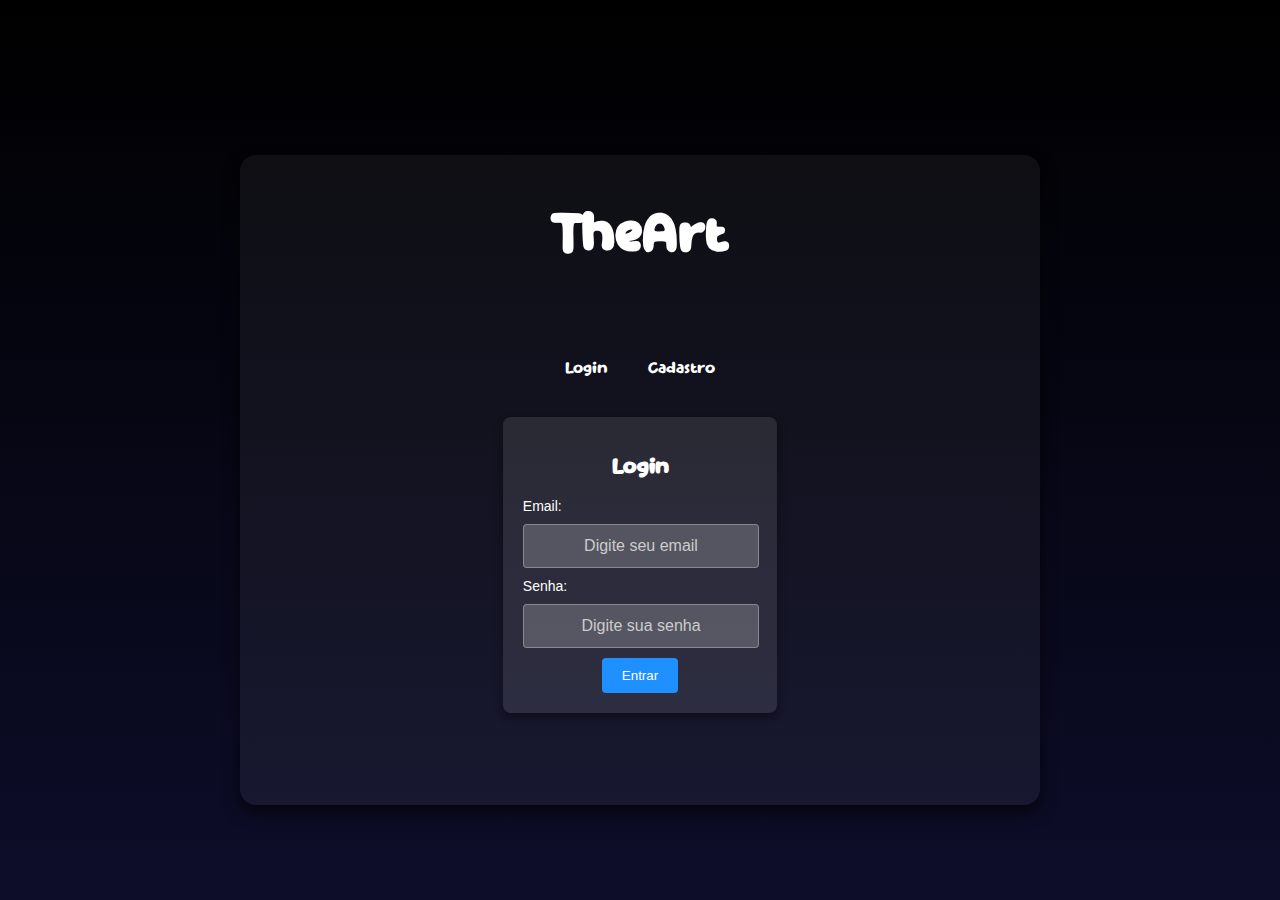
<file: primeiro projeto/index.html>
<!DOCTYPE html>
<html lang="pt-br">
<head>
    <meta charset="UTF-8">
    <meta name="viewport" content="width=device-width, initial-scale=1.0">
    <title>TheArt - Login e Cadastro</title>
    <link rel="stylesheet" href="styles.css">
    <script defer src="script.js"></script>
</head>
<body>
    <div class="container">
        <h1 class="title">TheArt</h1>
        <div class="form-wrapper">
            <div class="tabs">
                <button class="tab-button" onclick="showForm('login')">Login</button>
                <button class="tab-button" onclick="showForm('cadastro')">Cadastro</button>
            </div>
            <form id="login-form" class="form">
                <h2>Login</h2>
                <label for="email">Email:</label>
                <input type="email" id="email" placeholder="Digite seu email">
                <label for="senha">Senha:</label>
                <input type="password" id="senha" placeholder="Digite sua senha">
                <button type="submit">Entrar</button>
            </form>
            <form id="cadastro-form" class="form hidden">
                <h2>Cadastro</h2>
                <label for="nome">Nome:</label>
                <input type="text" id="nome" placeholder="Digite seu nome">
                <label for="email-cadastro">Email:</label>
                <input type="email" id="email-cadastro" placeholder="Digite seu email">
                <label for="senha-cadastro">Senha:</label>
                <input type="password" id="senha-cadastro" placeholder="Digite sua senha">
                <button type="submit">Cadastrar</button>
            </form>
        </div>
    </div>
</body>
</html>
</file>
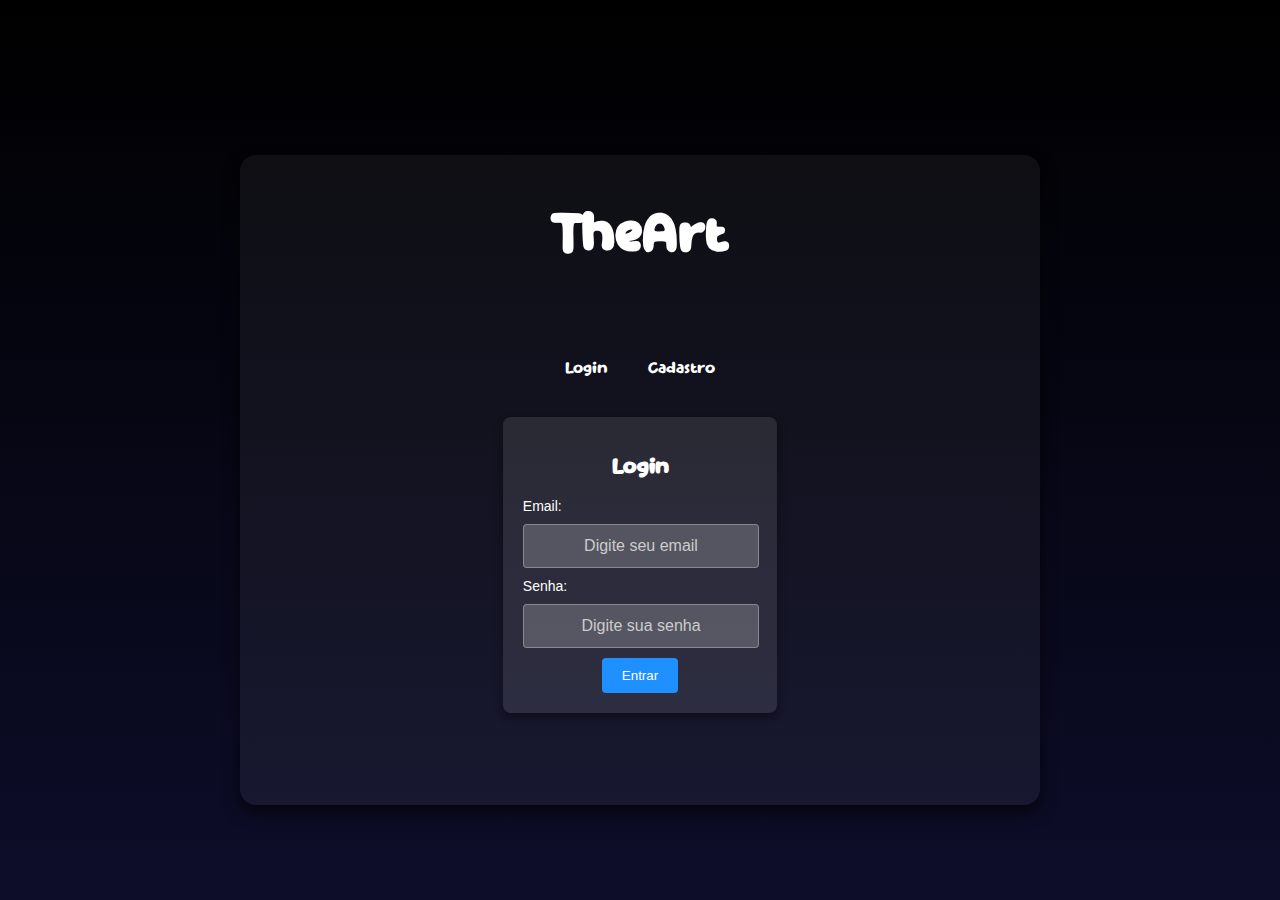
<file: Projetos/primeiro-projeto/index.html>
<!DOCTYPE html>
<html lang="pt-br">
<head>
    <meta charset="UTF-8">
    <meta name="viewport" content="width=device-width, initial-scale=1.0">
    <title>TheArt - Login e Cadastro</title>
    <link rel="stylesheet" href="styles.css">
    <script defer src="script.js"></script>
</head>
<body>
    <div class="container">
        <h1 class="title">TheArt</h1>
        <div class="form-wrapper">
            <div class="tabs">
                <button class="tab-button" onclick="showForm('login')">Login</button>
                <button class="tab-button" onclick="showForm('cadastro')">Cadastro</button>
            </div>
            <form id="login-form" class="form">
                <h2>Login</h2>
                <label for="email">Email:</label>
                <input type="email" id="email" placeholder="Digite seu email">
                <label for="senha">Senha:</label>
                <input type="password" id="senha" placeholder="Digite sua senha">
                <button type="submit">Entrar</button>
            </form>
            <form id="cadastro-form" class="form hidden">
                <h2>Cadastro</h2>
                <label for="nome">Nome:</label>
                <input type="text" id="nome" placeholder="Digite seu nome">
                <label for="email-cadastro">Email:</label>
                <input type="email" id="email-cadastro" placeholder="Digite seu email">
                <label for="senha-cadastro">Senha:</label>
                <input type="password" id="senha-cadastro" placeholder="Digite sua senha">
                <button type="submit">Cadastrar</button>
            </form>
        </div>
    </div>
</body>
</html>
</file>
<file: primeiro projeto/styles.css>
@font-face {
    font-family: 'h2.2';
    src: url(fontes/h2.2.ttf);
}

h2{
    font-family: 'h2.2';
    color: #ffffff;
}

body, html {
    margin: 0;
    padding: 0;
    box-sizing: border-box;
    font-family: Arial, sans-serif;
    height: 100%;
    background: linear-gradient(to bottom, #000000, #0d0d2a);
    display: flex;
    justify-content: center;
    align-items: center;
    flex-direction: column;
}

.title {
    font-family:'h2.2';
    color: #ffffff;
    font-size: 60px;
    font-weight: bold;
    text-align: center;
    width: 100%;
    margin-bottom: 20px;
    position: relative;
    top: 15px;
}

.container {
    background: rgba(255, 255, 255, 0.05);
    border-radius: 16px;
    box-shadow: 0 8px 16px rgba(0, 0, 0, 0.6);
    display: flex;
    overflow: hidden;
    width: 800px;
    height: 650px;
    position: relative;
    transition: transform 0.3s ease;
    justify-content: center;
    align-items: center;
    flex-direction: column;
    margin-top: 60px;
}

.container:hover {
    transform: scale(1.05);
}

.form-wrapper {
    flex: 1;
    display: flex;
    flex-direction: column;
    justify-content: center;
    align-items: center;
}

.tabs {
    display: flex;
    justify-content: center;
    margin-bottom: 20px;
}

.tab-button {
    font-family: 'h2.2';
    background: none;
    border: none;
    color: #ffffff;
    font-size: 18px;
    margin: 0 10px;
    padding: 10px;
    cursor: pointer;
    transition: color 0.3s;
}

.tab-button:hover {
    color: #1e90ff;
}

.form {
    background: rgba(255, 255, 255, 0.1);
    border-radius: 8px;
    box-shadow: 0 4px 8px rgba(0, 0, 0, 0.4);
    padding: 20px;
    width: 80%;
    max-width: 300px;
    text-align: center;
    transition: transform 0.3s ease;
    margin: 10px;
}

.hidden {
    display: none;
}

.form:hover {
    transform: scale(1.1);
}

label {
    color: #ffffff;
    font-size: 14px;
    display: block;
    margin: 10px 0 5px;
    text-align: left;
}

input {
    width: calc(100% - 24px); /* Ajuste para centralizar com espaçamento */
    padding: 12px;
    margin: 10px auto;
    border: 1px solid rgba(255, 255, 255, 0.3);
    border-radius: 4px;
    background: rgba(255, 255, 255, 0.2);
    color: #ffffff;
    font-size: 16px;
    text-align: center;
    display: block;
}

input::placeholder {
    color: #cccccc;
    text-align: center;
}

button {
    background: #1e90ff;
    border: none;
    border-radius: 4px;
    color: #ffffff;
    padding: 10px 20px;
    cursor: pointer;
    transition: background-color 0.3s;
}

button:hover {
    background: #63b8ff;
}
</file>
<file: Projetos/primeiro-projeto/styles.css>
@font-face {
    font-family: 'h2.2';
    src: url(fontes/h2.2.ttf);
}

h2{
    font-family: 'h2.2';
    color: #ffffff;
}

body, html {
    margin: 0;
    padding: 0;
    box-sizing: border-box;
    font-family: Arial, sans-serif;
    height: 100%;
    background: linear-gradient(to bottom, #000000, #0d0d2a);
    display: flex;
    justify-content: center;
    align-items: center;
    flex-direction: column;
}

.title {
    font-family:'h2.2';
    color: #ffffff;
    font-size: 60px;
    font-weight: bold;
    text-align: center;
    width: 100%;
    margin-bottom: 20px;
    position: relative;
    top: 15px;
}

.container {
    background: rgba(255, 255, 255, 0.05);
    border-radius: 16px;
    box-shadow: 0 8px 16px rgba(0, 0, 0, 0.6);
    display: flex;
    overflow: hidden;
    width: 800px;
    height: 650px;
    position: relative;
    transition: transform 0.3s ease;
    justify-content: center;
    align-items: center;
    flex-direction: column;
    margin-top: 60px;
}

.container:hover {
    transform: scale(1.05);
}

.form-wrapper {
    flex: 1;
    display: flex;
    flex-direction: column;
    justify-content: center;
    align-items: center;
}

.tabs {
    display: flex;
    justify-content: center;
    margin-bottom: 20px;
}

.tab-button {
    font-family: 'h2.2';
    background: none;
    border: none;
    color: #ffffff;
    font-size: 18px;
    margin: 0 10px;
    padding: 10px;
    cursor: pointer;
    transition: color 0.3s;
}

.tab-button:hover {
    color: #1e90ff;
}

.form {
    background: rgba(255, 255, 255, 0.1);
    border-radius: 8px;
    box-shadow: 0 4px 8px rgba(0, 0, 0, 0.4);
    padding: 20px;
    width: 80%;
    max-width: 300px;
    text-align: center;
    transition: transform 0.3s ease;
    margin: 10px;
}

.hidden {
    display: none;
}

.form:hover {
    transform: scale(1.1);
}

label {
    color: #ffffff;
    font-size: 14px;
    display: block;
    margin: 10px 0 5px;
    text-align: left;
}

input {
    width: calc(100% - 24px); /* Ajuste para centralizar com espaçamento */
    padding: 12px;
    margin: 10px auto;
    border: 1px solid rgba(255, 255, 255, 0.3);
    border-radius: 4px;
    background: rgba(255, 255, 255, 0.2);
    color: #ffffff;
    font-size: 16px;
    text-align: center;
    display: block;
}

input::placeholder {
    color: #cccccc;
    text-align: center;
}

button {
    background: #1e90ff;
    border: none;
    border-radius: 4px;
    color: #ffffff;
    padding: 10px 20px;
    cursor: pointer;
    transition: background-color 0.3s;
}

button:hover {
    background: #63b8ff;
}
</file>
